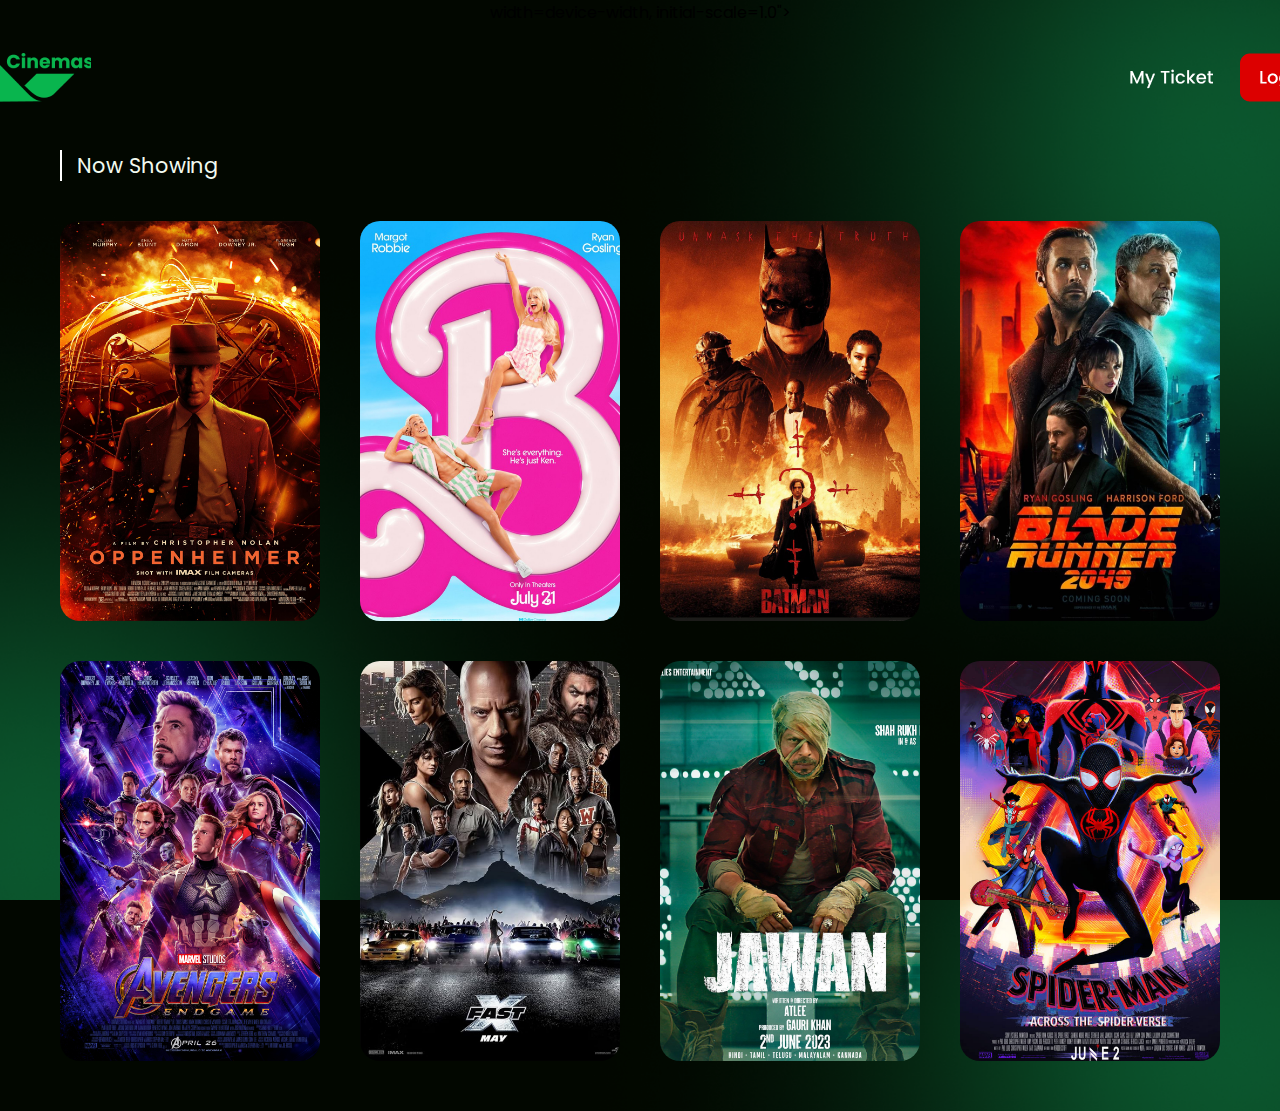
<file: index.html>
<!DOCTYPE html>
<html lang="en">
<head>
    <meta charset="UTF-8">
    <meta name="viewport" content=  <link rel="stylesheet"
    href="https://cdn.jsdelivr.net/npm/boxicons@latest/css/boxicons.min.css">width=device-width, initial-scale=1.0">
    
    <title>Document</title>
    <link rel="stylesheet" href="style.css">
</head>
<body>
    
    <img class="top" src="./img/Frame 35.png" alt="">

    <div class="main-container">
        <h3>Now Showing</h3>
        <div class="poster-container">
      
        </div>
    </div>


    <script src="link.js"></script>
</body>
</html>
</file>
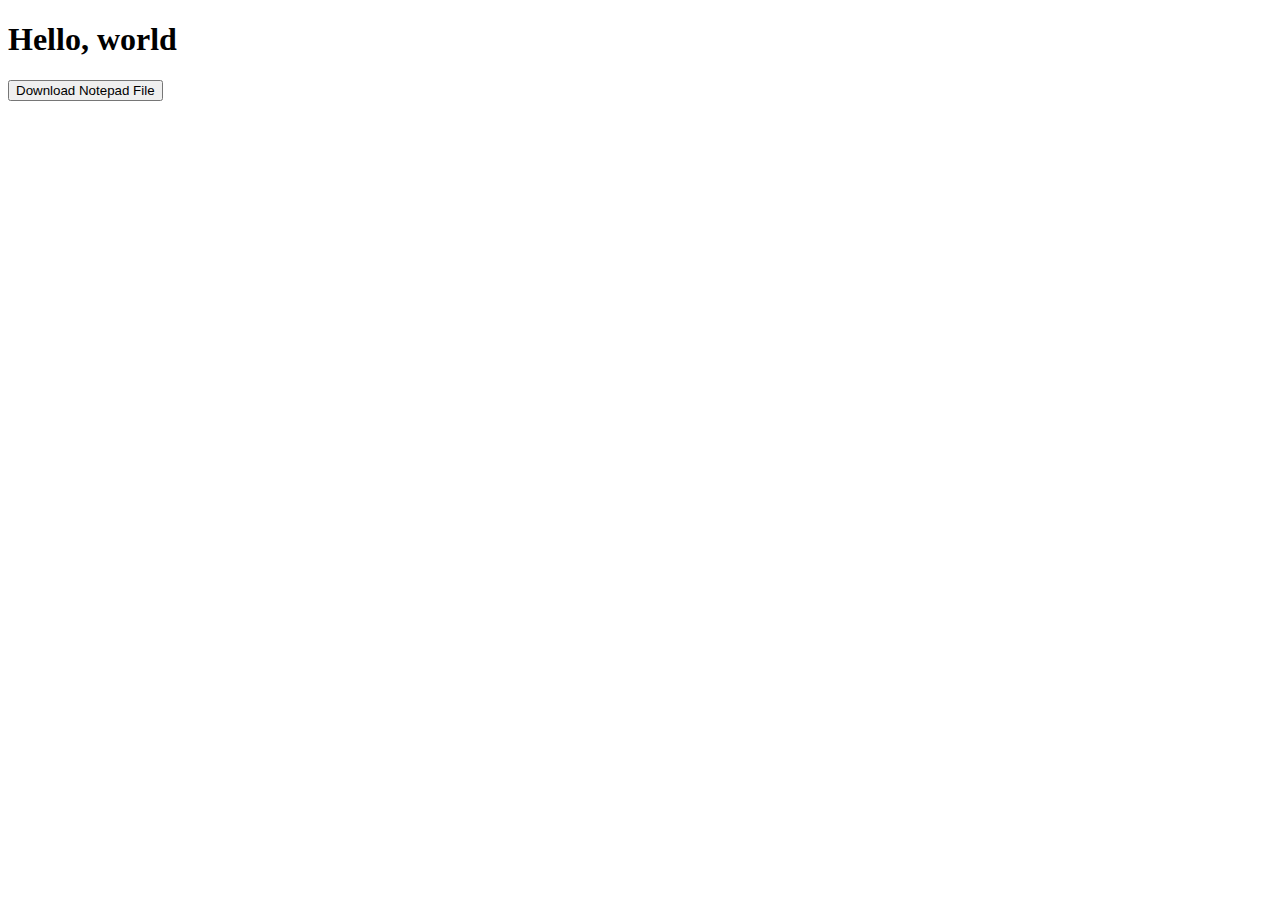
<file: asdasd.html>
<!DOCTYPE html>
<html>
<head>
    <title>Text to Notepad File Download</title>
</head>
<body>
    <h1>Hello, world</h1>
    <button id="downloadButton">Download Notepad File</button>

    <script>
        // Get a reference to the button element
        var button = document.getElementById('downloadButton');

        // Add a click event listener to the button
        button.addEventListener('click', function() {
            // Create a Blob containing the text
            var text = "Hello, world";
            var blob = new Blob([text], { type: 'text/plain' });

            // Create a URL for the Blob
            var url = URL.createObjectURL(blob);

            // Create an anchor element to trigger the download
            var a = document.createElement('a');
            a.href = url;
            a.download = 'hello_world.txt';

            // Simulate a click on the anchor element to trigger the download
            a.click();

            // Release the URL object
            URL.revokeObjectURL(url);
        });
    </script>
</body>
</html>
</file>
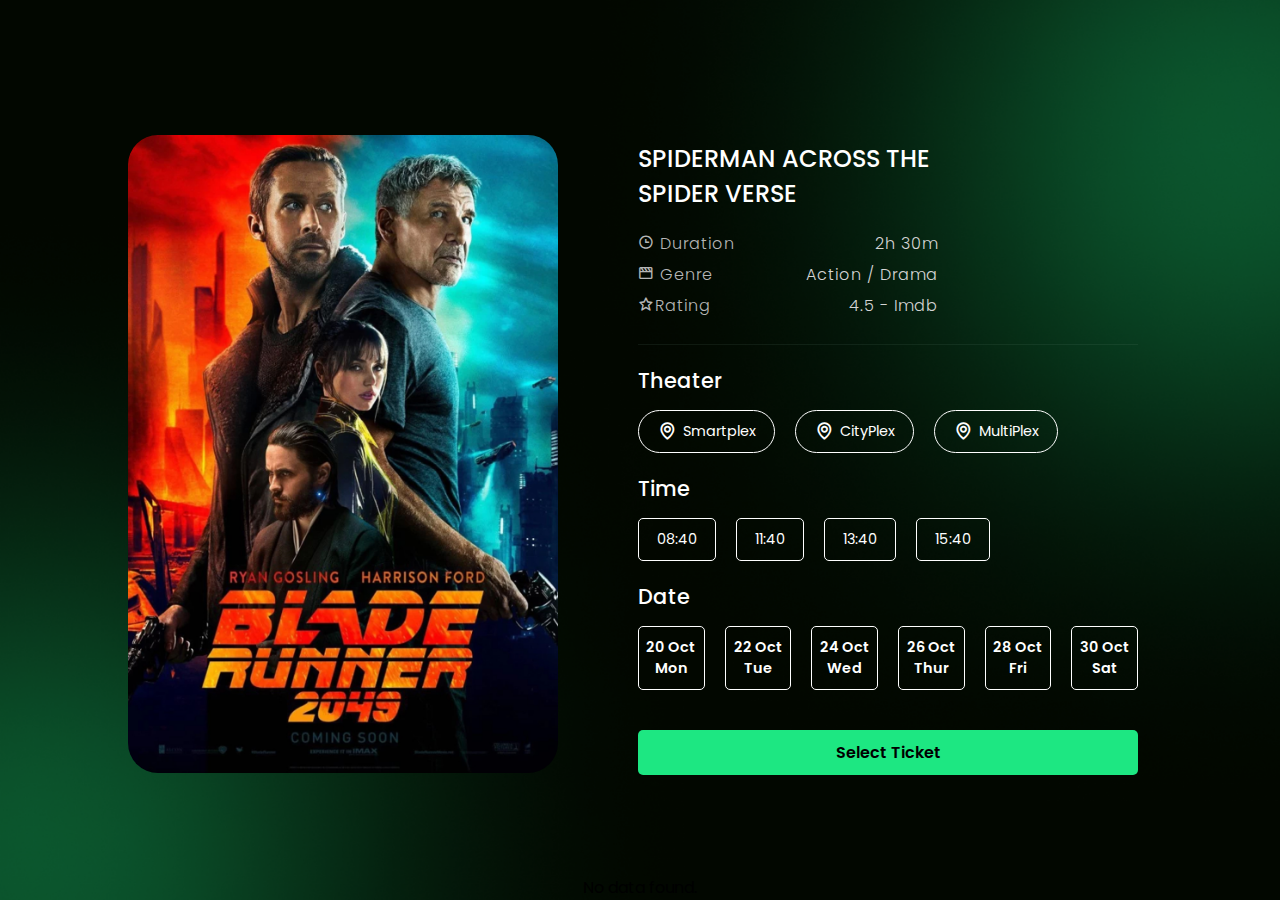
<file: MovieDetails.html>
<!DOCTYPE html>
<html lang="en">
  <head>
    <meta charset="UTF-8" />
    <meta name="viewport" content="width=device-width, initial-scale=1.0" />
    <link
      rel="stylesheet"
      href="https://cdn.jsdelivr.net/npm/boxicons@latest/css/boxicons.min.css"
    />
    <title>Document</title>
    <link rel="stylesheet" href="style.css" />
  </head>
  <body>
    <!-- <img class="top" src="./img/Frame 35.png" alt=""/> -->
    <div class="poster-details-container">
      <div class="left">
        <img class="img-poster" src="./img/bladerunner.jpg" alt="" />
      </div>

      <div class="right">
        <div class="top-right">
          <h3 class="heading">SPIDERMAN ACROSS THE SPIDER VERSE</h3>
          <ul>
            <li class="li">
              <p><i class="bx bx-time"></i> Duration</p>
              <span>2h 30m</span>
            </li>
            <li class="li">
              <p><i class="bx bx-movie"></i> Genre</p>
              <span class="genre-text">Action / Drama</span>
            </li>
            <li class="li">
              <p><i class="bx bx-star"></i>Rating</p>
              <span class="imdb-rating" >4.5 - Imdb</span>
            </li>
          </ul>
        </div>
        <div class="bottom-right">
          <div class="row-one">
            <h3>Theater</h3>
            <div class="row">
              <button class="location-btn btn">
                <i class="bx bx-map"></i>Smartplex
              </button>
              <button class="location-btn btn">
                <i class="bx bx-map"></i>CityPlex
              </button>
              <button class="location-btn btn">
                <i class="bx bx-map"></i>MultiPlex
              </button>
            </div>
          </div>

          <div class="row-one">
            <h3>Time</h3>
            <div class="row">
              <button class="time-btn btn">08:40</button>
              <button class="time-btn btn">11:40</button>
              <button class="time-btn btn">13:40</button>
              <button class="time-btn btn">15:40</button>
            </div>
          </div>

          <div class="row-one">
            <h3>Date</h3>
            <div class="row">
              <button class="date-btn btn">
                20 Oct<br/>Mon
              </button>
              <button class="date-btn btn">
                22 Oct<br/>Tue
              </button>
              <button class="date-btn btn">
                24 Oct <br/>Wed
              </button>
              <button class="date-btn btn">
                26 Oct <br/>Thur
              </button>
              <button class="date-btn btn">
                28 Oct <br/>Fri
              </button>
              <button class="date-btn btn">
                30 Oct <br/>Sat
              </button>
            </div>
          </div>

          <button class="select-ticket-btn">Select Ticket</button>
        </div>
      </div>
    </div>

    <script>
       let ans
      const receivedData = JSON.parse(localStorage.getItem("dataToSend"));

      if (receivedData) {
        const receivedDataDiv = document.getElementById("receivedData");
        // receivedDataDiv.innerHTML = `<p>${receivedData.movieName} - ${receivedData.posterSrc}  </p>`;
        let url = receivedData.posterSrc;
        const start = url.indexOf('"') + 1;
        const end = url.lastIndexOf('"');
        const path = url.substring(start, end);
        let cont = document.querySelector(".poster-details-container");
        cont.querySelector(".img-poster").src = path;
        ans = receivedData.movieName.toUpperCase();
        cont.querySelector(".heading").innerHTML = ans;
        document.querySelector(".genre-text").innerHTML = receivedData.movieGenre 
        document.querySelector(".imdb-rating").innerHTML = receivedData.movieRating
      } else {
        document.write("<p>No data found.</p>");
      }

      document.querySelectorAll(".location-btn.btn").forEach((e) => {
        e.addEventListener("click", (btn) => {
          
          document.querySelectorAll(".location-btn.btn").forEach(e=>{
            console.log(e.classList.remove("active"))
          })

            btn.target.classList.add("active");
  
        });
      });


      document.querySelectorAll(".time-btn.btn").forEach((e) => {
        e.addEventListener("click", (btn) => {
          
          document.querySelectorAll(".time-btn.btn").forEach(e=>{
            console.log(e.classList.remove("active"))
          })

            btn.target.classList.add("active");
  
        });
      });


      document.querySelectorAll(".date-btn.btn").forEach((e) => {
        e.addEventListener("click", (btn) => {
          
          document.querySelectorAll(".date-btn.btn").forEach(e=>{
            console.log(e.classList.remove("active"))
          })

            btn.target.classList.add("active");
  
        });
      });


      let movieDataToSend = {
        theatre: "none",
        time: "none",
        date: "none",
        movieName:"none"
      };


      let  theatreVar ,  timeVar  , dateVar

      document
        .querySelector(".select-ticket-btn")
        .addEventListener("click", () => {
        
            
          document.querySelectorAll(".location-btn").forEach(e=>{
            if(e.classList[2] === "active"){
                theatreVar = e.innerText
            }
          })

          document.querySelectorAll(".time-btn").forEach(e=>{
            if(e.classList[2] === "active"){
                timeVar =  e.innerText
            }
          })


          document.querySelectorAll(".date-btn").forEach(e=>{
            if(e.classList[2] === "active"){
              dateVar =  e.innerText.replace("\n", " ")
            }
          })
          
          movieDataToSend = {
        theatre: theatreVar,
        time: timeVar,
        date: dateVar,
        movieName : ans
      };

      console.log(movieDataToSend)
     
      localStorage.setItem("movieData", JSON.stringify(movieDataToSend));
        window.location.href = "TicketBook.html";
        
        
          
        });

    </script>
  </body>
</html>
</file>
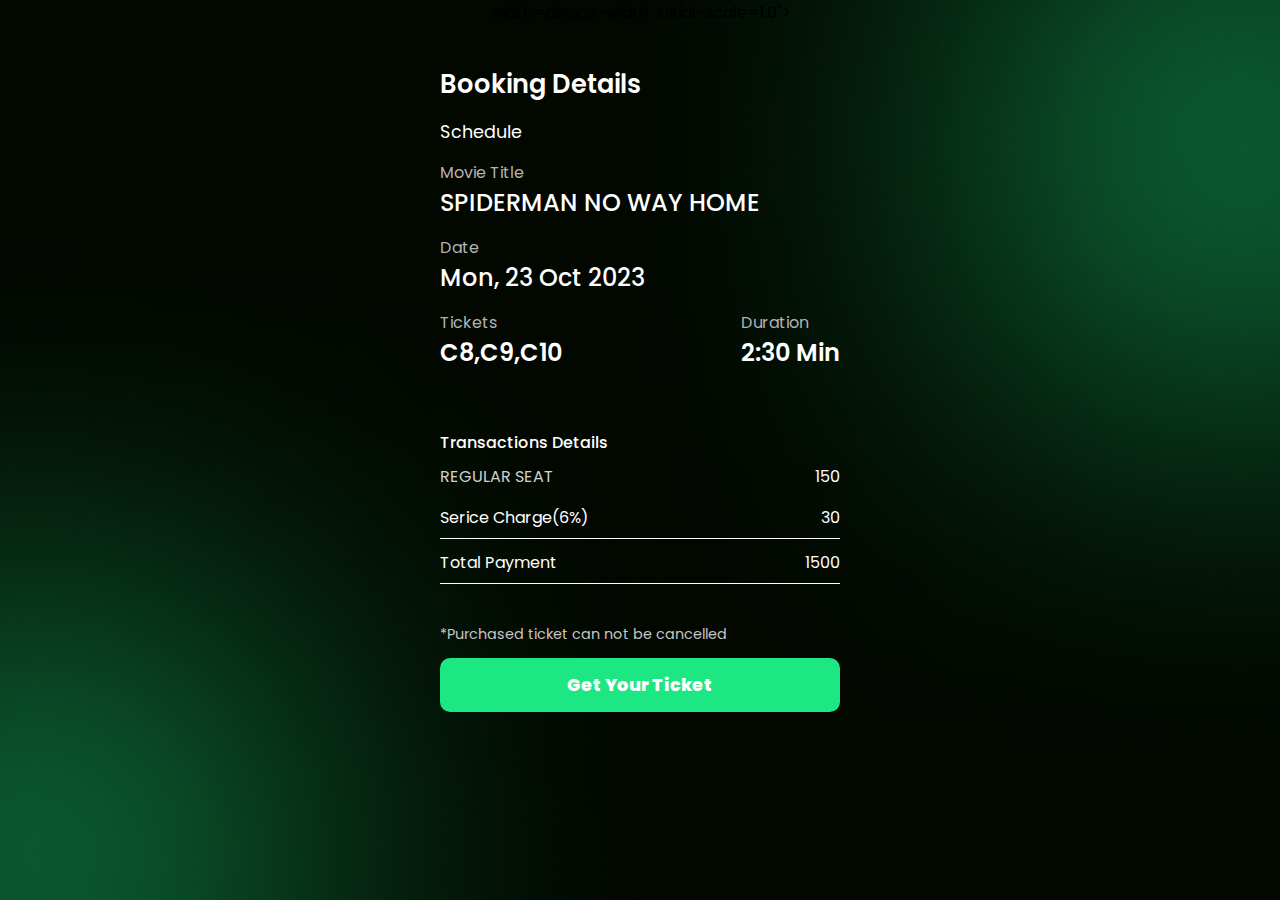
<file: ticketBill.html>
<!DOCTYPE html>
<html lang="en">
<head>
    <meta charset="UTF-8">
    <meta name="viewport" content=  <link rel="stylesheet"
    href="https://cdn.jsdelivr.net/npm/boxicons@latest/css/boxicons.min.css">width=device-width, initial-scale=1.0">
    
    <title>Document</title>
    <link rel="stylesheet" href="style.css">
</head>
<body>
    
    <div class="bill-container">
        <div class="bill">
            <h2 class="booking-details">Booking Details</h2>
            <h3 class="Schedule">Schedule</h3>

            <div class="movie-title">
                <span>Movie Title</span>
                <h2 class="bill-ticket-movie-name">SPIDERMAN NO WAY HOME</h2>
            </div>


            <div class="movie-date">
                <span>Date</span>
                <h2 class="bill-ticket-movie-date">Mon, 23 Oct 2023</h2>
            </div>

            <div class="movie-ticket">
                <div class="one">
                    <span>Tickets</span>
                <h2 class="bill-ticket-movie-seat">C8,C9,C10</h2>
                </div>
                <div class="two">
                    <span>Duration</span>
                    <h2>2:30 Min</h2>
                </div>
            </div>

            <div class="transaction">
                <h4>Transactions Details</h4>
                <div class="three">
                    <p>REGULAR SEAT</p>
                    <P class="bill-ticket-movie-price">150</P>
                </div>

                <div class="four">
                    <p>Serice Charge(6%)</p>
                    <P class="bill-ticket-movie-charge">30</P>
                </div>

                <div class="five">
                    <p>Total Payment</p>
                    <P class="bill-ticket-movie-totalPrice">1500</P>
                </div>

                <p class="cancelled">*Purchased ticket can not be cancelled</p>

                <button class="getTicket">Get Your Ticket</button>
            </div>

        </div>
    </div>


    <script>
    const receivedData = JSON.parse(localStorage.getItem("Billdata"));
    console.log(receivedData)

    document.querySelector(".bill-ticket-movie-name").innerHTML = receivedData.movieName
    document.querySelector(".bill-ticket-movie-date").innerHTML = receivedData.data + " " + "2023"
    document.querySelector(".bill-ticket-movie-seat").innerHTML = receivedData.seats    
    document.querySelector(".bill-ticket-movie-price").innerHTML = receivedData.totalPrice     
    document.querySelector(".bill-ticket-movie-charge").innerHTML = (receivedData.totalPrice  * 6 / 100)   
    document.querySelector(".bill-ticket-movie-totalPrice").innerHTML = (receivedData.totalPrice) +   (receivedData.totalPrice  * 6 / 100)   

    document.querySelector(".getTicket").addEventListener("click",()=>{
       
        let text = `${receivedData.movieName} \n ${receivedData.data + " " + "2023"} \n ${receivedData.seats} \n ${receivedData.totalPrice} \n  ${receivedData.totalPric} \n  ${(receivedData.totalPrice) +   (receivedData.totalPrice  * 6 / 100)}`

            var blob = new Blob([text], { type: 'text/plain' });

 
            
            var url = URL.createObjectURL(blob);

            // Create an anchor element to trigger the download
            var a = document.createElement('a');
            a.href = url;
            a.download = 'YourTicket.txt';

            // Simulate a click on the anchor element to trigger the download
            a.click();

            // Release the URL object
            URL.revokeObjectURL(url);
    })
  
    </script>
</body>
</html>
</file>
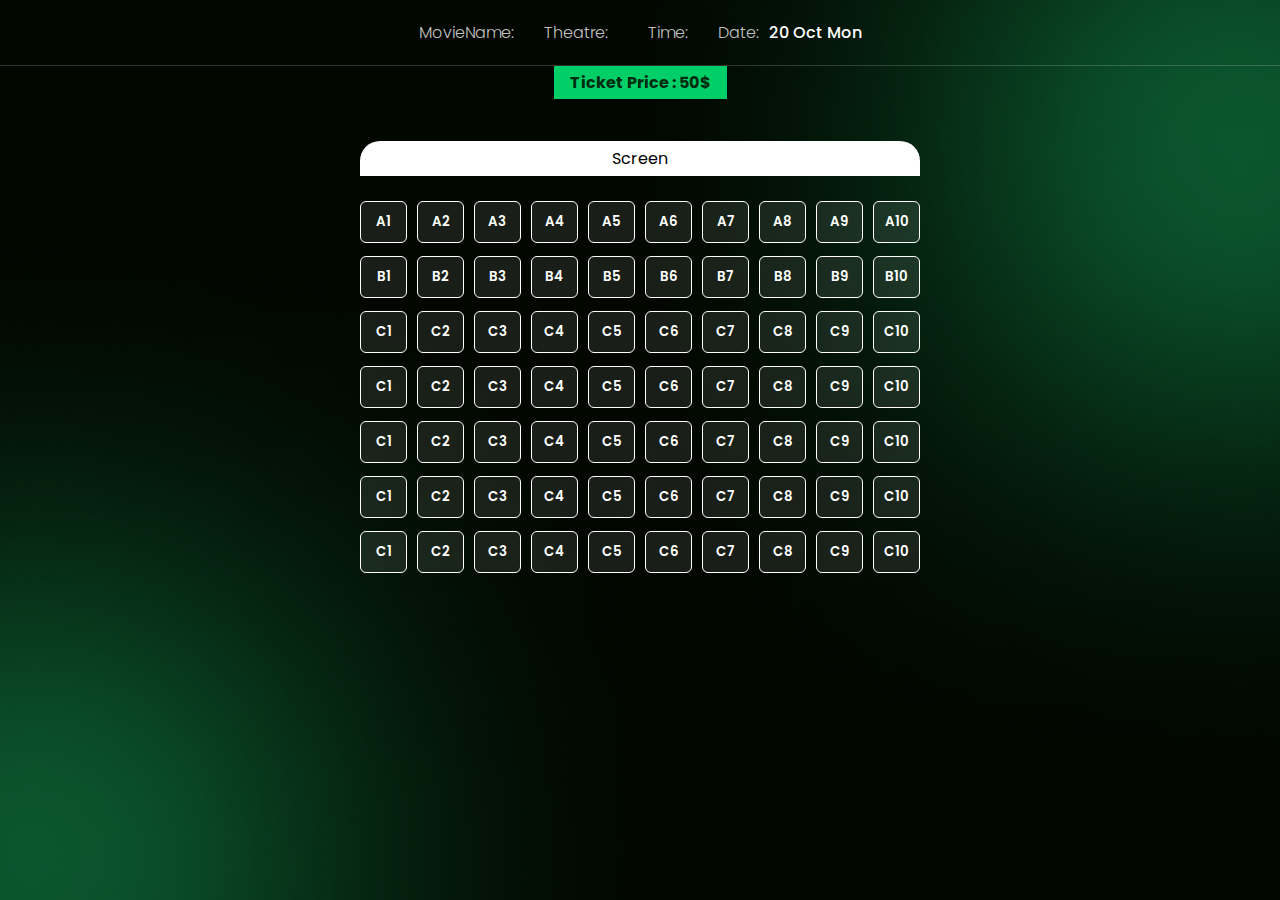
<file: TicketBook.html>
<!DOCTYPE html>
<html lang="en">
<head>
    <meta charset="UTF-8">
    <meta name="viewport" content="width=device-width, initial-scale=1.0">
    <title>Document</title>
    <link rel="stylesheet" href="style.css">
</head>
<body>

    <div class="main-ticket-wrapper">
        <div class="ticket-top">
            <div class="ticket-child">
                <h2 class="movie-name"><span>MovieName:</span> <p class="movie-name-cont"></p></h2>
                <h2 class="theatre-name"><span>Theatre:</span> <p class="movie-theatre-cont"></p></p></h2>
                <h2 class="time-name"><span>Time:</span> <p class="movie-time-cont"></p></h2>
                <h2 class="date-name"><span>Date:</span> <p class="movie-date-cont">20 Oct Mon</p></h2>
                
            </div>
        </div>
        <p class="ticket-price">Ticket Price : 50$ </p>

       

    </div>

    <div class="main-ticket active">
        <div class="screen">Screen</div>
        <div class="seat-container">
            <div class="seats-row">
                <button>A1</button>
                <button>A2</button>
                <button>A3</button>
                <button>A4</button>
                <button>A5</button>
                <button>A6</button>
                <button>A7</button>
                <button>A8</button>
                <button>A9</button>
                <button>A10</button>
            </div>

            <div class="seats-row">
                <button>B1</button>
                <button>B2</button>
                <button>B3</button>
                <button>B4</button>
                <button>B5</button>
                <button>B6</button>
                <button>B7</button>
                <button>B8</button>
                <button>B9</button>
                <button>B10</button>
            </div>


            <div class="seats-row">
                <button>C1</button>
                <button>C2</button>
                <button>C3</button>
                <button>C4</button>
                <button>C5</button>
                <button>C6</button>
                <button>C7</button>
                <button>C8</button>
                <button>C9</button>
                <button>C10</button>
            </div>

            <div class="seats-row">
                <button>C1</button>
                <button>C2</button>
                <button>C3</button>
                <button>C4</button>
                <button>C5</button>
                <button>C6</button>
                <button>C7</button>
                <button>C8</button>
                <button>C9</button>
                <button>C10</button>
            </div>



            <div class="seats-row">
                <button>C1</button>
                <button>C2</button>
                <button>C3</button>
                <button>C4</button>
                <button>C5</button>
                <button>C6</button>
                <button>C7</button>
                <button>C8</button>
                <button>C9</button>
                <button>C10</button>
            </div>



            <div class="seats-row">
                <button>C1</button>
                <button>C2</button>
                <button >C3</button>
                <button>C4</button>
                <button>C5</button>
                <button>C6</button>
                <button>C7</button>
                <button>C8</button>
                <button>C9</button>
                <button>C10</button>
            </div>



            <div class="seats-row">
                <button>C1</button>
                <button>C2</button>
                <button>C3</button>
                <button>C4</button>
                <button>C5</button>
                <button>C6</button>
                <button>C7</button>
                <button>C8</button>
                <button>C9</button>
                <button>C10</button>
            </div>
        </div>


        
    </div>

    <div class="bottom-container">
        <div class="ticket-bottom-container">
            <div class="ticket-bottom-left">
                <div class="text">
                    <span>TOTAL</span>
                    <h3 class="total-price">150$</h3>
                </div>

                <div class="text text-2">
                    <span>SEAT</span>
                    <h3 class="total-seat">C1,C2,C3</h3>
                </div>
            </div>
            <div class="ticket-bottom-right"> <button class="back-btn">Back</button>  <button class="get-ticket">Get Your Tickets</button></div>
        </div>
    </div>

    <script>


    const receivedData = JSON.parse(localStorage.getItem("movieData"));
    console.log(receivedData)

        let seatArray = []

        let seatRow = document.querySelector(".seat-container")

        let numberTicket = 0

        let ticketPrice = 0;

        document.querySelector(".movie-name-cont").innerHTML = receivedData.movieName
        document.querySelector(".movie-theatre-cont").innerHTML = receivedData.theatre
        document.querySelector(".movie-time-cont").innerHTML = receivedData.time
        document.querySelector(".movie-date-cont").innerHTML = receivedData.date

        document.querySelector(".back-btn").addEventListener("click",()=>{
            window.location.href = 'MovieDetails.html';

        })

        document.querySelector(".get-ticket").addEventListener("click",()=>{

            const billdataSend = {
                movieName : receivedData.movieName,
                theatre : receivedData.theatre,
                time : receivedData.time,
                data : receivedData.date,
                seats : seatArray,
                totalPrice : ticketPrice

            }

            console.log(billdataSend)
            localStorage.setItem("Billdata", JSON.stringify(billdataSend));

        
            window.location.href = 'ticketBill.html';

        })

       

        function updatePriceArrayShow(){
         
            document.querySelector(".total-price").innerHTML = `${ticketPrice}$`
            document.querySelector(".total-seat").innerHTML = seatArray
            
        }

        seatRow.querySelectorAll("button").forEach(btn=>{
            btn.addEventListener("click",()=>{
               if (btn.classList[0] === "active"){
                console.log("remove")
                btn.classList.remove("active")
                const seatIndex = seatArray.indexOf(btn.innerHTML);
                seatArray.splice(seatIndex , 1)
                ticketPrice -= 50
                numberTicket -= 1
                updatePriceArrayShow()
               }

               else{
                if (numberTicket < 6){

                    btn.classList.add("active")
                seatArray.push(btn.innerHTML)
                ticketPrice += 50
                numberTicket += 1
                updatePriceArrayShow()

                }

                else{
                        btn.style.pointerEvents = "not-allowed"
                }
          
               }
               console.log(seatArray)
          

               document.querySelector(".bottom-container").classList.add("active")
            })


     


        })




    </script>
</body>
</html>
</file>
<file: style.css>
/* Import Google font - Poppins */
@import url("https://fonts.googleapis.com/css2?family=Poppins:wght@200;300;400;500;600;700&display=swap");
* {
  margin: 0;
  padding: 0;
  box-sizing: border-box;
  font-family: "Poppins", sans-serif;
}
body {
  height: 100vh;
  width: 100%;
 background-image: url("./img/Select Seat.png");
 background-size: cover;
display: flex;
justify-content: flex-start;
align-items: center;
/* overflow: hidden; */
flex-direction: column;
position: relative;
}

.top{
    background-position: top;
    margin-top: 10px;
}

.main-container h3{
    color: rgb(243, 250, 240);
    font-weight: 400;
    text-align: left;
    border-left: 2px solid white;
    padding-left: 15px;
    font-size: 1.3rem;
    margin-top: 30px;
    margin-bottom: 10px;
    
}

.main-container{
    display: flex;
    flex-direction: column;
    justify-content: flex-start;
    align-items: flex-start;
}

.poster-container{
    display: grid;
    /* grid-template-columns: repeat(4 , minmax(250px , 1fr)); */
    grid-template-columns: repeat(4, 260px);
    grid-gap: 40px;
    margin-top: 30px;
    margin-bottom: 50px;
    width: 100%;
    height: 100%;
}

.poster-card {
    background-image: url("./img/oppenheimer.jpg");
    height: 400px;
    background-size: cover;
    background-repeat: no-repeat;
    border-radius: 20px;
    position: relative;
    cursor: pointer;

    display: flex;
    justify-content: center;
    align-items: center;
    transform-origin: bottom;
}

 .poster-card:hover::after { 
    content: "";
 border: 1px solid rgb(0, 56, 8);
 transition: all 0.8s ease-in-out;
 border-radius: 20px;
    height: 100%;
    width: 100%;
    background-color: rgba(2, 19, 0, 0.653);
    position: absolute;
    top: 0;
    left: 0;
    display: flex;
    justify-content: flex-end;
    align-items: flex-end;
}

.poster-btn{
    background-color: white;
    z-index: 10;
    display: none;
    cursor: pointer;
    /* position: absolute; */
    /* bottom: 20px; */
}

.poster-card:hover .poster-btn{
    display: flex;
    padding: 12px 16px;
    background: none;
    border: none;
    color: rgb(255, 255, 255);
    
}


.poster-details-container{
    display: flex;
    width: 80%;
    height: 100%;
    /* background-color: red; */
    /* padding: 180px 180px 150px 180px; */
    color: white;
    align-items: center;
    gap: 80px;
    margin-top: 40px;
    
}


.left img{
    width: 430px;
    max-width: 100%;
    border-radius: 30px;
}

ul{
    list-style: none;
    width: 300px;
    
}

ul li{
    display: flex;
    justify-content: space-between;
    margin: 06px 0;
}


.top-right{

    border-bottom: 1px solid #83a4921c;
    padding-bottom: 20px;
}


.heading{
        font-size: 1.5rem;
        font-weight: 500;
        margin-bottom: 20px;
        width: 60%;
}

li p{
    color: rgb(182, 182, 182);
    font-weight: 300;
    letter-spacing: 1px;
}

li span{
    letter-spacing: 1px;
    color: rgb(213, 213, 213);
    font-weight: 300;
}

.li p i{
margin-block-start: 0cqmin;
}

.bottom-right{
    /* background-color: red; */
    margin-top: 20px;
}

.row h3{
    font-size: 2rem;
}

.row{
    width: 500px;
    display: flex;
    margin-bottom: 10px;
    gap: 20px;
    margin-top: 10px;
}

.row-one h3{
    font-size: 1.3rem;
    margin-top: 20px;
    margin-bottom: 14px;
    font-weight: 500;
}

.location-btn{
    /* flex: 1; */
    display: flex;
    align-items: center;
    justify-content: center;
    border: 1px solid white;
    color: white;
    background: none;
    font-size: 0.9rem;
    padding: 10px 18px;
    border-radius: 50px;
    display: flex;
    gap: 5px;
    cursor: pointer;
    /* transition: all .1s ease-out; */
}


.location-btn i{
    font-size: 1.3rem;
}

.location-btn.active{
    background-color: #1DE782;
    border-color: #1DE782;
}


.time-btn{
  
    border: 1px solid white;
    color: white;
    background: none;
    font-size: 0.9rem;
    padding: 10px 18px;
    border-radius: 5px;
    display: flex;
    gap: 5px;
    cursor: pointer;
}

.date-btn{
    border: 1px solid white;
    color: white;
    background: none;
    font-size: 0.9rem;
    width: 70px;
    display: flex;
    justify-content: center;
    align-items: center;
    padding: 10px 1px;
    border-radius: 5px;
    display: flex;
    gap: 5px;
    font-weight: 600;
    cursor: pointer;
}

.select-ticket-btn{
    background-color: #1DE782;
    font-size: 1rem;
    padding: 10px 1px;
    border-radius: 5px;
    display: flex;
    gap: 5px;
    margin-top: 40px;
    border: none;
    width: 100%;
    text-align: center;
    display: flex;
    justify-content: center;
    align-items: center;
    font-weight: 600;
    cursor: pointer;
}



.select-ticket-btn:hover{
    background-color: #00cf68;
    color: white;
}

.date-btn.active{
    border-color: #1DE782;
    background-color: #1DE782;
}

.time-btn.active{
    border-color: #1DE782;
    background-color: #1DE782;
}

/* ---------- */


.main-ticket-wrapper{
    color: white;
    
}

.ticket-child {
    display: flex;
    gap: 20px;
}

.main-ticket-wrapper{
    width: 100%;
    display: flex;
    justify-content: center;
    align-items: center;
    position: relative;

}

.ticket-top{
    padding: 20px;
    width: 100%;
    border-bottom: 1px solid rgba(255, 255, 255, 0.178);
    display: flex;
    justify-content: center;
    align-items: center;

}
.ticket-child h2{
    display: flex;
    gap: 10px;
    font-weight: 500;
    font-size: 1rem;
}

.ticket-child span{
    color: rgb(193, 193, 193);
    font-weight: 300;
}

.ticket-price{
    position: absolute;
    bottom: -33px;
    background-color: #00cf68;
    color: rgb(0, 44, 16);
    font-size: 1rem;
    font-weight: 700;
    padding: 4px 16px;
}

.main-ticket{
    margin-top: 75px;
    display: flex;
    max-width: 100%;
    justify-content: center;
    align-items: center;
    flex-direction: column;

}

.seat-container{
   width: 100%;
   margin-top: 20px;
   display: flex;
   flex-direction: column;
   gap: 13px;

}

.screen{
    width: 100%;
    height: 35px;
    border-radius: 20px;
    margin-bottom: 5px;
    background-color: white;
    display: flex;
    justify-content: center;
    align-items: center;
    border-bottom-left-radius: 0;
    border-bottom-right-radius: 0;

}

.seat-container  button{
  
   
    min-width: 47px;
    padding: 10px;
    border-radius: 6px;
    background: none;
    background-color: rgba(255, 255, 255, 0.094);
    cursor: pointer;
    color: white;
    border: 1px solid white;
    font-weight: 600;
}


.seat-container  button.active{
    background-color: #1DE782;
    color: white;
    border: none;
}


.seats-row{
    display: flex;
    gap: 10px
}


.bottom-container{
    width: 100%;
    padding-top: 10px;
    display: flex;
    justify-content: center;
    align-items: center;
    color: white;
    border-top: 1px solid white;
    margin-top: 50px;
    transition: all 0.1s ease-in-out;
    position: absolute;
    bottom: 20px;
    left: -2000px;
    

  }


  .bottom-container.active{
    left: 0px
  }

.ticket-bottom-container{
    display: flex;
    width: 55%;
    align-items: center;
    justify-content: space-between;
    gap: 80px;
    /* background   -color: red; */
    

}

.text{
font-size: 1.7rem;

}

.text span{
    font-size: 1rem;
}

.text h3{
    font-weight: 600;
}

.ticket-bottom-left {
    display: flex;
    gap: 60px;
}

.ticket-bottom-right{
    display: flex;
    gap: 20px;
}

.ticket-bottom-right button{
    background-color: #1DE782;
    color: white;
    padding: 10px 30px;
    border: none;
    border-radius: 5px;
    font-weight: 700;
    color: black;
}

.ticket-bottom-right button:first-child{
    background: none;
    border: 1px solid white;
    color: white;
    padding: 10px 50px;
}

.text-2{

    max-width: 300px;
    overflow-x: scroll;
}

.text-2::-webkit-scrollbar{
    display: none;
}

.get-ticket{
    cursor: pointer;
}


.back-btn{
    cursor: pointer;
}

.bill-container{
    color: white;
    display: flex;
    justify-content: center;
    align-items: center;
    height: 100%;
    margin-top: -50px;
}

.bill{
    height: 80%;
    background-color: reds;
    width: 500px;
    max-width: 80%;

    /* border: 1px solid white; */
}


.booking-details{
    font-size: 1.6rem;
    font-weight: 600;
    margin-bottom: 15px;
}

.Schedule{
    font-weight: 400;
    font-size: 1.1rem;
    margin-bottom: 15px;
}


.movie-title , .movie-date{
    margin-bottom: 15px;
}

.movie-title h2 , .movie-date h2{
    font-weight: 500;
    font-size: 1.5rem;
}

.movie-title span,  .movie-date span, .one span , .two span{
    color: rgb(179, 179, 179);
}

.movie-ticket{
    display: flex;
    justify-content: space-between;
    align-items: center;
    margin-top: 15px;
}






.movie-ticket h2{
    font-weight: 600;
    
}

.transaction{
    margin-top: 60px;
}


.transaction H4{
    font-weight: 500;
}

.three , .four, .five{
    display: flex;
    align-items: center;
    justify-content: space-between;
    /* margin-bottom: 6px; */
    margin-top: 3px;
    padding: 8px 0;
}

.three{
    padding-bottom: 5px;
    padding-top: 6px;
    
}

.three p:first-child{
    color: rgb(209, 209, 209);
}


.four{
    border-bottom: 1px solid white;
}

.five{
    border-bottom: 1px solid white;
}

.cancelled{
    font-size: 0.9rem;
    color: rgb(198, 198, 198);
    margin-top: 40px;
}

.getTicket{
        width: 100%;
        background-color: #1DE782;
        color: white;
        font-weight: 800;
        padding: 14px 20px;
        border-radius: 10px;
        border: none;
        margin-top: 13px;
        font-size: 1.1rem;
}
</file>
